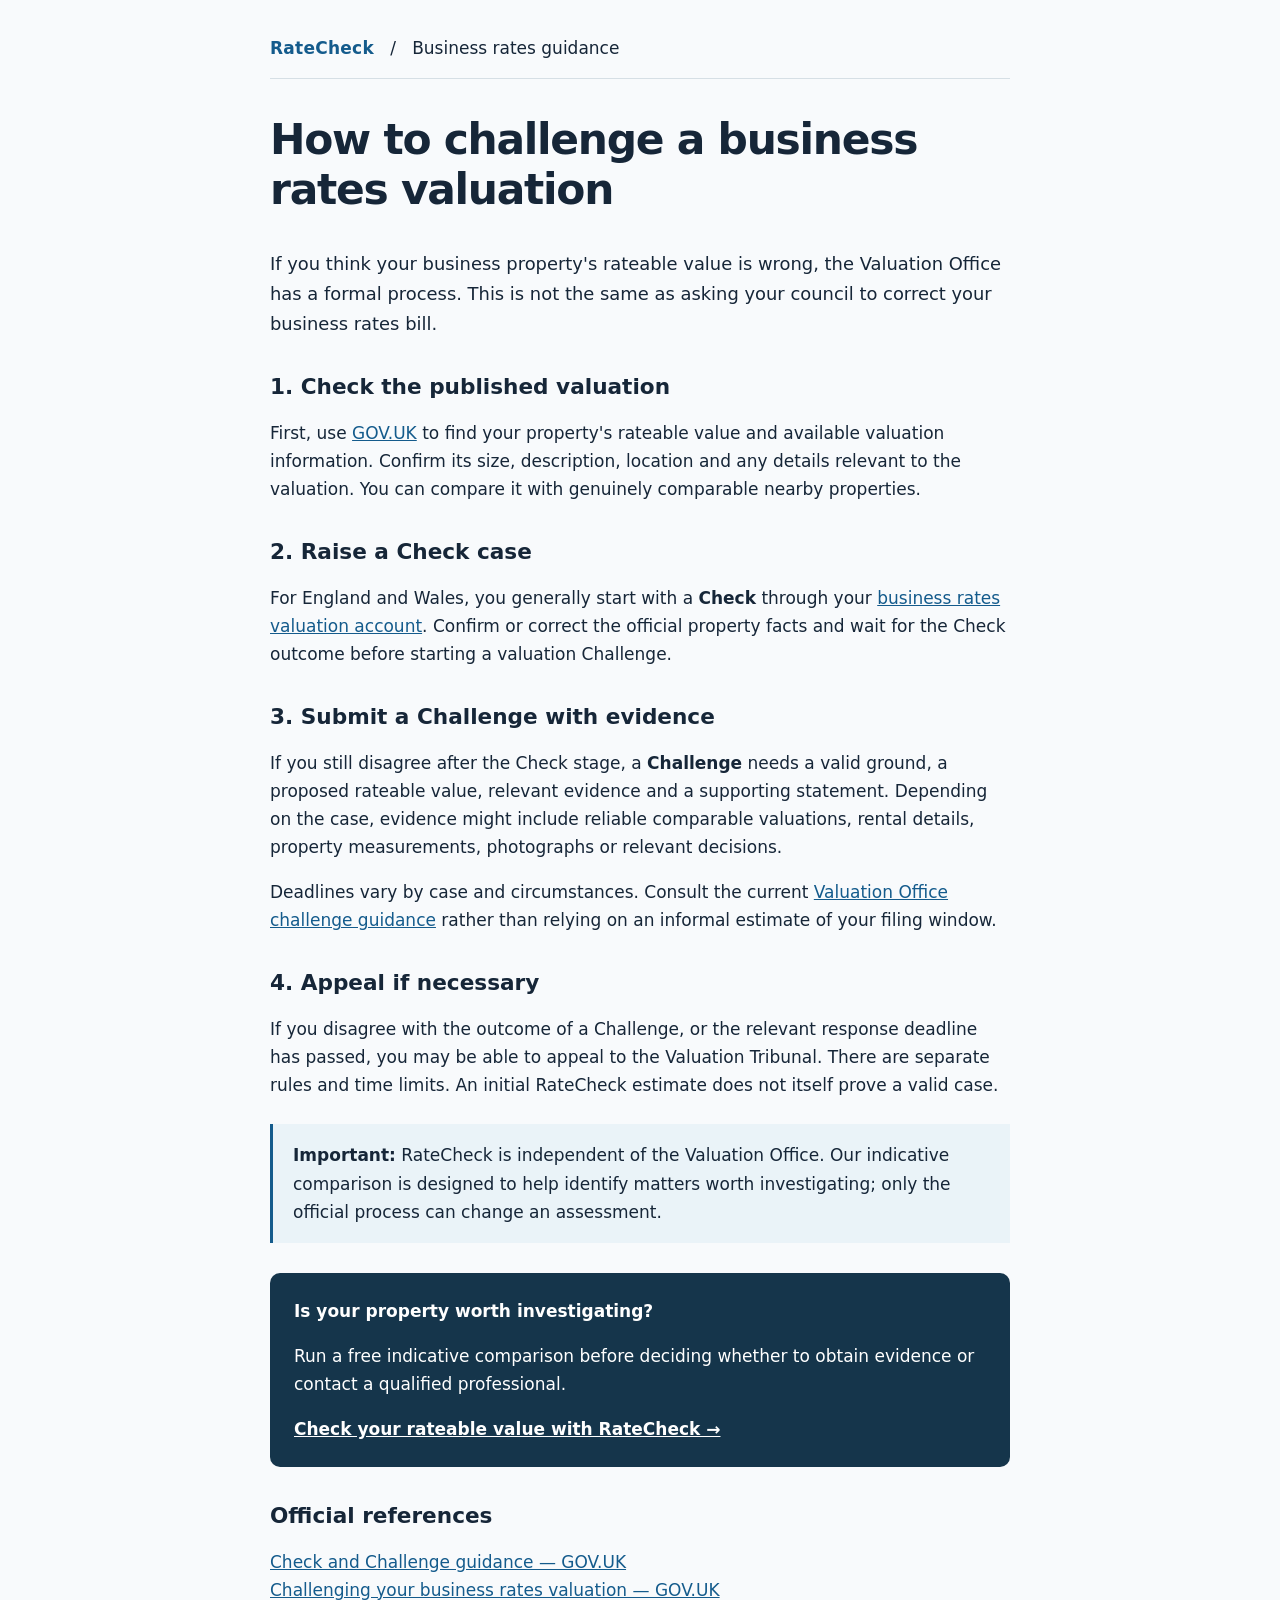
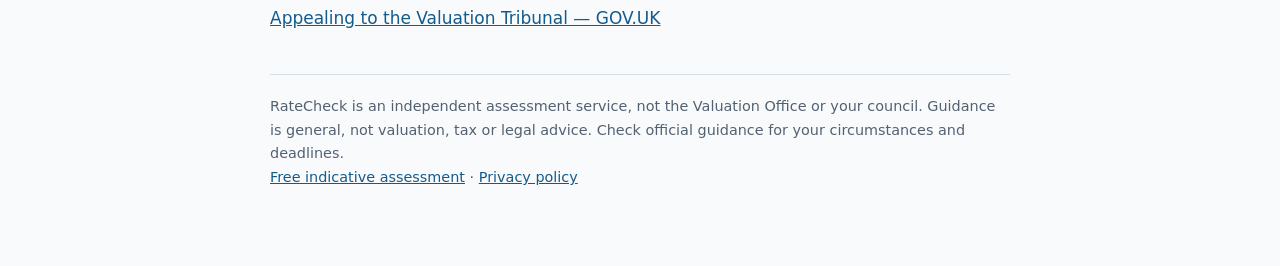
<file: public/guides/challenge-business-rates.html>
<!doctype html>
<html lang="en">
<head>
  <meta charset="UTF-8" />
  <meta name="viewport" content="width=device-width, initial-scale=1.0" />
  <title>Challenge Business Rates Valuation in 2026: Check, Challenge, Appeal | RateCheck</title>
  <meta name="description" content="Understand the official Check, Challenge and Appeal process for 2026 business rates valuations in England and Wales, and the evidence that may help." />
  <link rel="canonical" href="https://ratecheck.uk/guides/challenge-business-rates.html" />
  <meta name="robots" content="index,follow" />
  <meta property="og:type" content="article" />
  <meta property="og:title" content="Challenge Business Rates Valuation in 2026: Check, Challenge, Appeal | RateCheck" />
  <meta property="og:description" content="Understand the official Check, Challenge and Appeal process for 2026 business rates valuations in England and Wales, and the evidence that may help." />
  <meta property="og:url" content="https://ratecheck.uk/guides/challenge-business-rates.html" />
  <style>
    :root { color-scheme: light; }
    body { margin: 0; font: 17px/1.65 system-ui,-apple-system,Segoe UI,Roboto,sans-serif; color: #162638; background: #f8fafc; }
    main { max-width: 740px; margin: 0 auto; padding: 34px 20px 76px; }
    a { color: #145b8c; }
    header { border-bottom: 1px solid #d6dfe5; padding-bottom: 16px; margin-bottom: 36px; }
    header a { text-decoration: none; font-weight: 750; letter-spacing: .015em; }
    h1 { font-size: clamp(1.9rem, 5vw, 2.65rem); line-height: 1.17; letter-spacing: -.03em; }
    h2 { font-size: 1.35rem; line-height: 1.25; margin-top: 36px; }
    .intro { font-size: 1.12rem; }
    .callout { margin: 25px 0; padding: 17px 20px; background: #eaf3f8; border-left: 3px solid #145b8c; }
    .cta { margin: 30px 0; padding: 24px; background: #15354b; color: #fff; border-radius: 10px; }
    .cta a { color: white; font-weight: 700; }
    footer { margin-top: 42px; border-top: 1px solid #d6dfe5; padding-top: 20px; color: #536171; font-size: .9rem; }
  </style>
</head>
<body>
<main>
<header><a href="/">RateCheck</a> &nbsp; / &nbsp; Business rates guidance</header>
<article>
<h1>How to challenge a business rates valuation</h1>
<p class="intro">If you think your business property's rateable value is wrong, the Valuation Office has a formal process. This is not the same as asking your council to correct your business rates bill.</p>
<h2>1. Check the published valuation</h2>
<p>First, use <a href="https://www.gov.uk/find-business-rates">GOV.UK</a> to find your property's rateable value and available valuation information. Confirm its size, description, location and any details relevant to the valuation. You can compare it with genuinely comparable nearby properties.</p>
<h2>2. Raise a Check case</h2>
<p>For England and Wales, you generally start with a <strong>Check</strong> through your <a href="https://www.gov.uk/business-rates-valuation-account">business rates valuation account</a>. Confirm or correct the official property facts and wait for the Check outcome before starting a valuation Challenge.</p>
<h2>3. Submit a Challenge with evidence</h2>
<p>If you still disagree after the Check stage, a <strong>Challenge</strong> needs a valid ground, a proposed rateable value, relevant evidence and a supporting statement. Depending on the case, evidence might include reliable comparable valuations, rental details, property measurements, photographs or relevant decisions.</p>
<p>Deadlines vary by case and circumstances. Consult the current <a href="https://www.gov.uk/guidance/challenge-the-valuation">Valuation Office challenge guidance</a> rather than relying on an informal estimate of your filing window.</p>
<h2>4. Appeal if necessary</h2>
<p>If you disagree with the outcome of a Challenge, or the relevant response deadline has passed, you may be able to appeal to the Valuation Tribunal. There are separate rules and time limits. An initial RateCheck estimate does not itself prove a valid case.</p>
<div class="callout"><strong>Important:</strong> RateCheck is independent of the Valuation Office. Our indicative comparison is designed to help identify matters worth investigating; only the official process can change an assessment.</div>
<div class="cta"><strong>Is your property worth investigating?</strong><p>Run a free indicative comparison before deciding whether to obtain evidence or contact a qualified professional.</p><a href="/">Check your rateable value with RateCheck →</a></div>
<h2>Official references</h2>
<p><a href="https://www.gov.uk/government/collections/how-to-challenge-your-business-rates-valuation">Check and Challenge guidance — GOV.UK</a><br /><a href="https://www.gov.uk/guidance/challenge-the-valuation">Challenging your business rates valuation — GOV.UK</a><br /><a href="https://www.gov.uk/guidance/appeal-the-outcome">Appealing to the Valuation Tribunal — GOV.UK</a></p>
</article>
<footer>
  RateCheck is an independent assessment service, not the Valuation Office or your council. Guidance is general, not valuation, tax or legal advice. Check official guidance for your circumstances and deadlines.<br />
  <a href="/">Free indicative assessment</a> · <a href="/privacy">Privacy policy</a>
</footer>
</main>
</body>
</html>
</file>
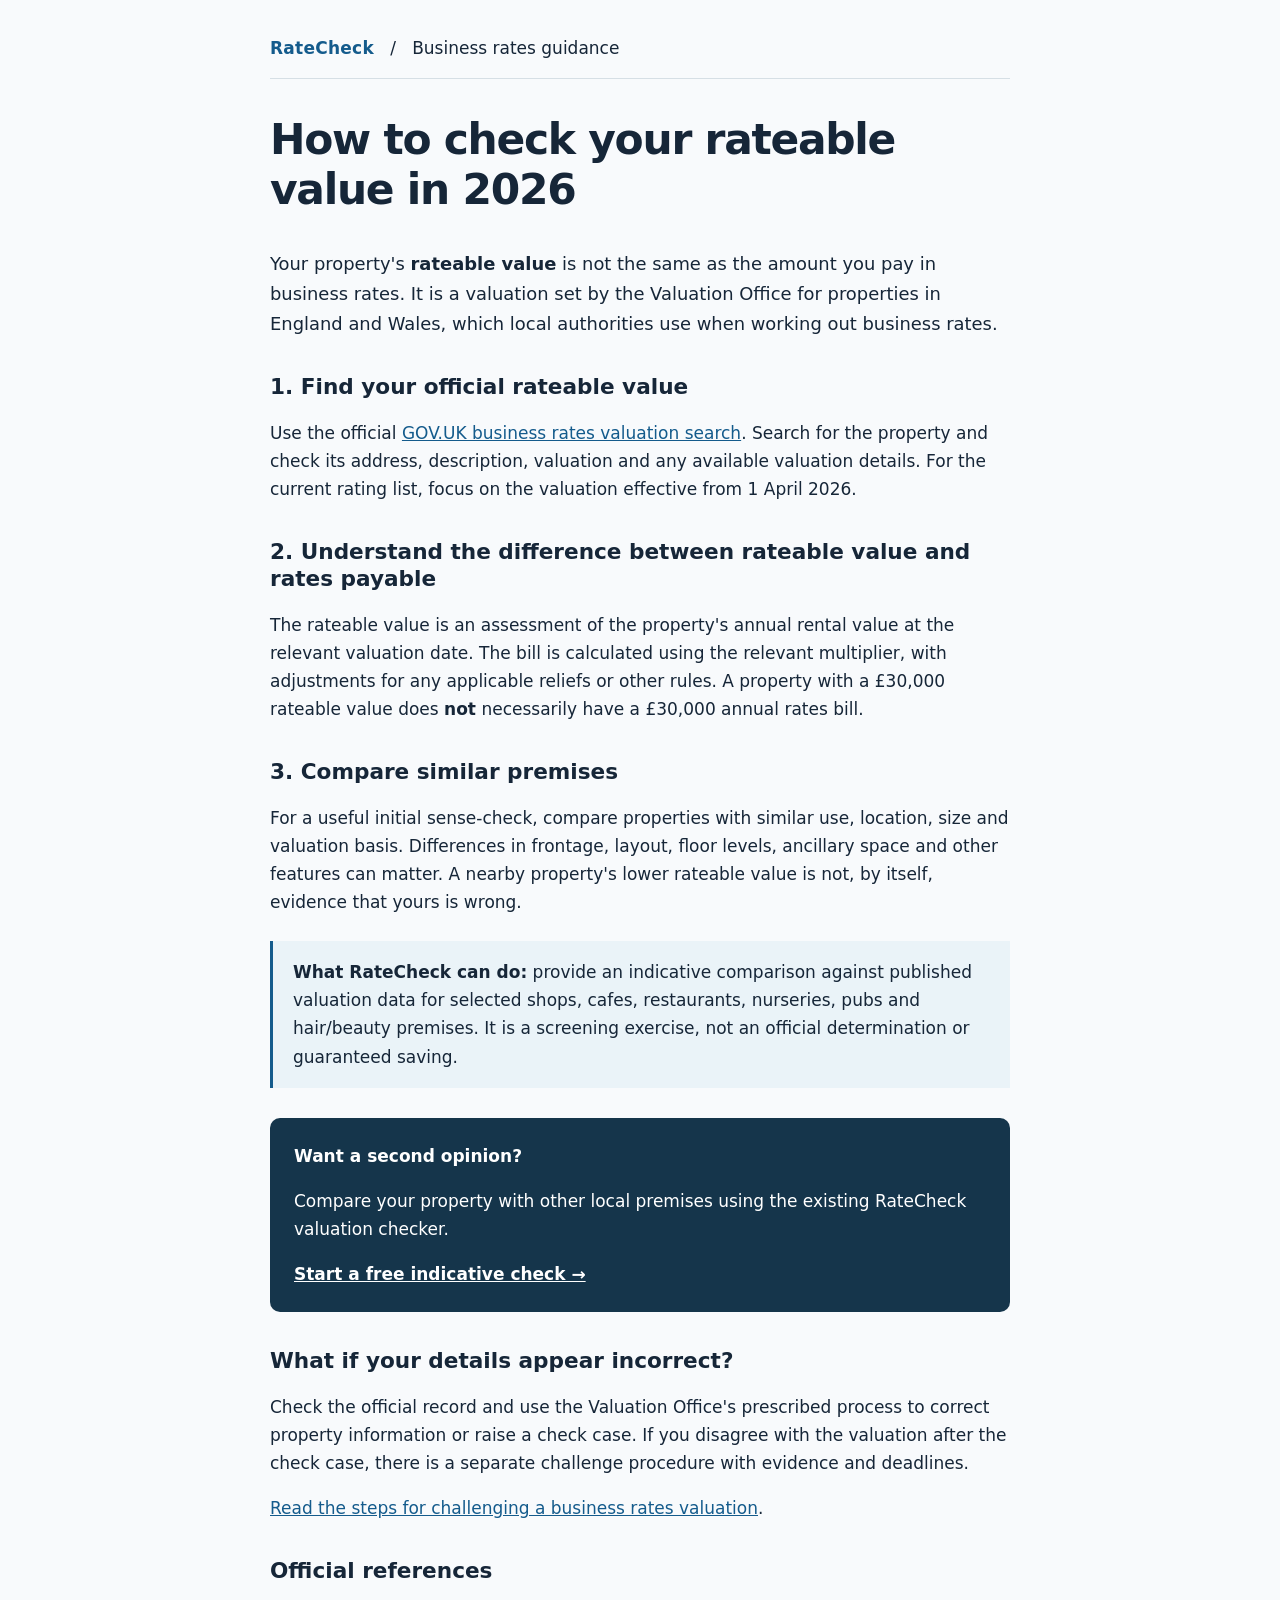
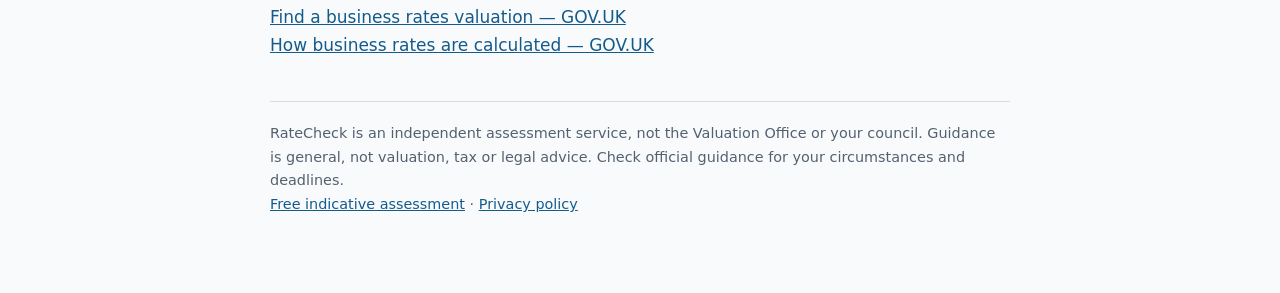
<file: public/guides/rateable-value-checker.html>
<!doctype html>
<html lang="en">
<head>
  <meta charset="UTF-8" />
  <meta name="viewport" content="width=device-width, initial-scale=1.0" />
  <title>Rateable Value Checker: Find and Compare Your 2026 Valuation | RateCheck</title>
  <meta name="description" content="Find your property's 2026 rateable value, understand how it differs from your business rates bill and compare with similar properties." />
  <link rel="canonical" href="https://ratecheck.uk/guides/rateable-value-checker.html" />
  <meta name="robots" content="index,follow" />
  <meta property="og:type" content="article" />
  <meta property="og:title" content="Rateable Value Checker: Find and Compare Your 2026 Valuation | RateCheck" />
  <meta property="og:description" content="Find your property's 2026 rateable value, understand how it differs from your business rates bill and compare with similar properties." />
  <meta property="og:url" content="https://ratecheck.uk/guides/rateable-value-checker.html" />
  <style>
    :root { color-scheme: light; }
    body { margin: 0; font: 17px/1.65 system-ui,-apple-system,Segoe UI,Roboto,sans-serif; color: #162638; background: #f8fafc; }
    main { max-width: 740px; margin: 0 auto; padding: 34px 20px 76px; }
    a { color: #145b8c; }
    header { border-bottom: 1px solid #d6dfe5; padding-bottom: 16px; margin-bottom: 36px; }
    header a { text-decoration: none; font-weight: 750; letter-spacing: .015em; }
    h1 { font-size: clamp(1.9rem, 5vw, 2.65rem); line-height: 1.17; letter-spacing: -.03em; }
    h2 { font-size: 1.35rem; line-height: 1.25; margin-top: 36px; }
    .intro { font-size: 1.12rem; }
    .callout { margin: 25px 0; padding: 17px 20px; background: #eaf3f8; border-left: 3px solid #145b8c; }
    .cta { margin: 30px 0; padding: 24px; background: #15354b; color: #fff; border-radius: 10px; }
    .cta a { color: white; font-weight: 700; }
    footer { margin-top: 42px; border-top: 1px solid #d6dfe5; padding-top: 20px; color: #536171; font-size: .9rem; }
  </style>
</head>
<body>
<main>
<header><a href="/">RateCheck</a> &nbsp; / &nbsp; Business rates guidance</header>
<article>
<h1>How to check your rateable value in 2026</h1>
<p class="intro">Your property's <strong>rateable value</strong> is not the same as the amount you pay in business rates. It is a valuation set by the Valuation Office for properties in England and Wales, which local authorities use when working out business rates.</p>
<h2>1. Find your official rateable value</h2>
<p>Use the official <a href="https://www.gov.uk/find-business-rates">GOV.UK business rates valuation search</a>. Search for the property and check its address, description, valuation and any available valuation details. For the current rating list, focus on the valuation effective from 1 April 2026.</p>
<h2>2. Understand the difference between rateable value and rates payable</h2>
<p>The rateable value is an assessment of the property's annual rental value at the relevant valuation date. The bill is calculated using the relevant multiplier, with adjustments for any applicable reliefs or other rules. A property with a £30,000 rateable value does <strong>not</strong> necessarily have a £30,000 annual rates bill.</p>
<h2>3. Compare similar premises</h2>
<p>For a useful initial sense-check, compare properties with similar use, location, size and valuation basis. Differences in frontage, layout, floor levels, ancillary space and other features can matter. A nearby property's lower rateable value is not, by itself, evidence that yours is wrong.</p>
<div class="callout"><strong>What RateCheck can do:</strong> provide an indicative comparison against published valuation data for selected shops, cafes, restaurants, nurseries, pubs and hair/beauty premises. It is a screening exercise, not an official determination or guaranteed saving.</div>
<div class="cta"><strong>Want a second opinion?</strong><p>Compare your property with other local premises using the existing RateCheck valuation checker.</p><a href="/">Start a free indicative check →</a></div>
<h2>What if your details appear incorrect?</h2>
<p>Check the official record and use the Valuation Office's prescribed process to correct property information or raise a check case. If you disagree with the valuation after the check case, there is a separate challenge procedure with evidence and deadlines.</p>
<p><a href="/guides/challenge-business-rates.html">Read the steps for challenging a business rates valuation</a>.</p>
<h2>Official references</h2>
<p><a href="https://www.gov.uk/find-business-rates">Find a business rates valuation — GOV.UK</a><br /><a href="https://www.gov.uk/introduction-to-business-rates/how-your-rates-are-calculated">How business rates are calculated — GOV.UK</a></p>
</article>
<footer>
  RateCheck is an independent assessment service, not the Valuation Office or your council. Guidance is general, not valuation, tax or legal advice. Check official guidance for your circumstances and deadlines.<br />
  <a href="/">Free indicative assessment</a> · <a href="/privacy">Privacy policy</a>
</footer>
</main>
</body>
</html>
</file>
